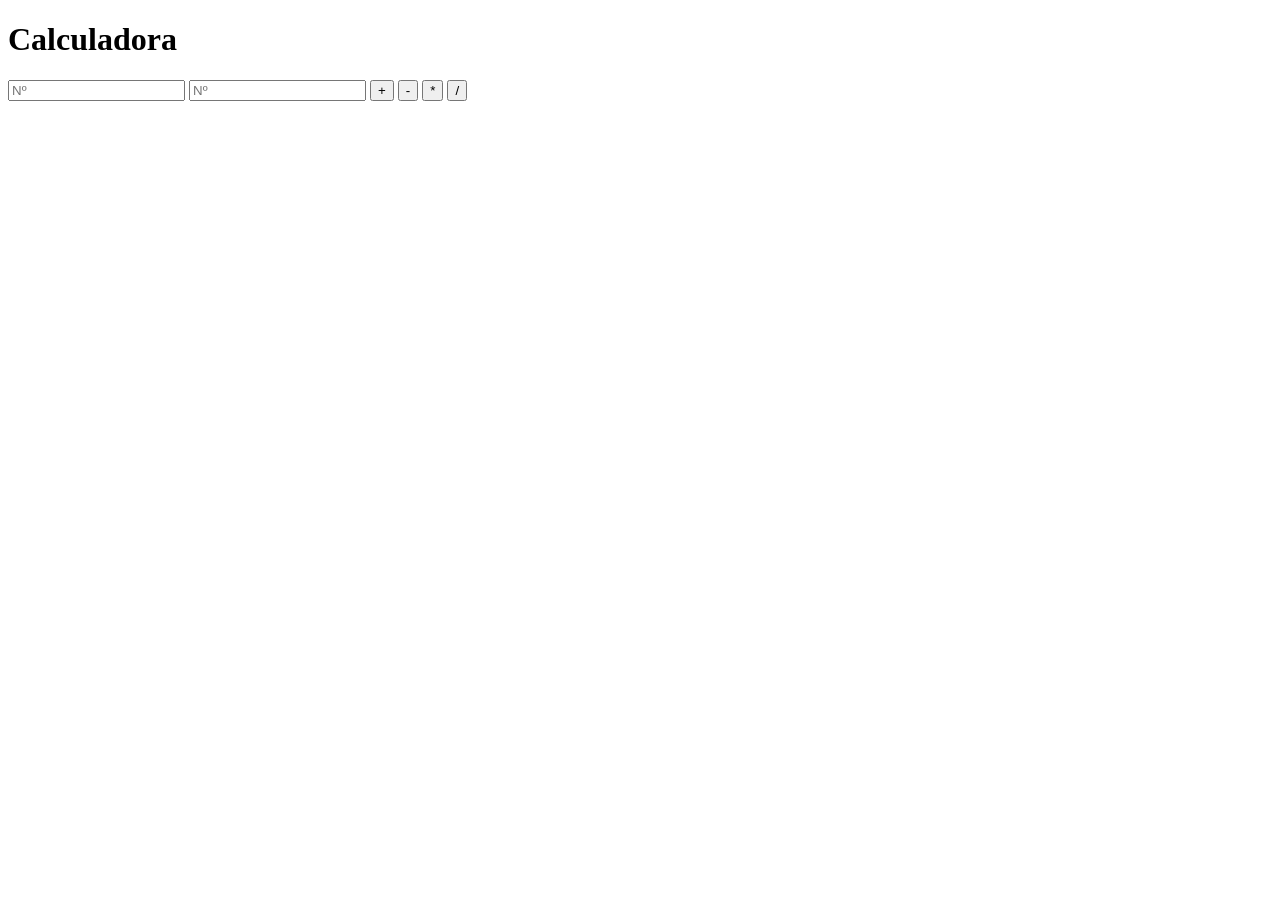
<file: atividads_22-06/ex.01/index.html>
<!DOCTYPE html>
<html lang="en">

<head>
    <meta charset="UTF-8">
    <meta name="viewport" content="width=device-width, initial-scale=1.0">
    <title>Calculadora</title>
</head>

<body>

    <h1>Calculadora</h1>
    <input type="number" id="n1" placeholder=Nº 1>
    <input type="number" id="n2" placeholder=Nº 2>

    <button onclick='calc("+")'>+</button>
    <button onclick='calc("-")'>-</button>
    <button onclick='calc("*")'>*</button>
    <button onclick='calc("/")'>/</button>

    <p id="resultado"></p>

    <script src="script.js"></script>
</body>

</html>
</file>
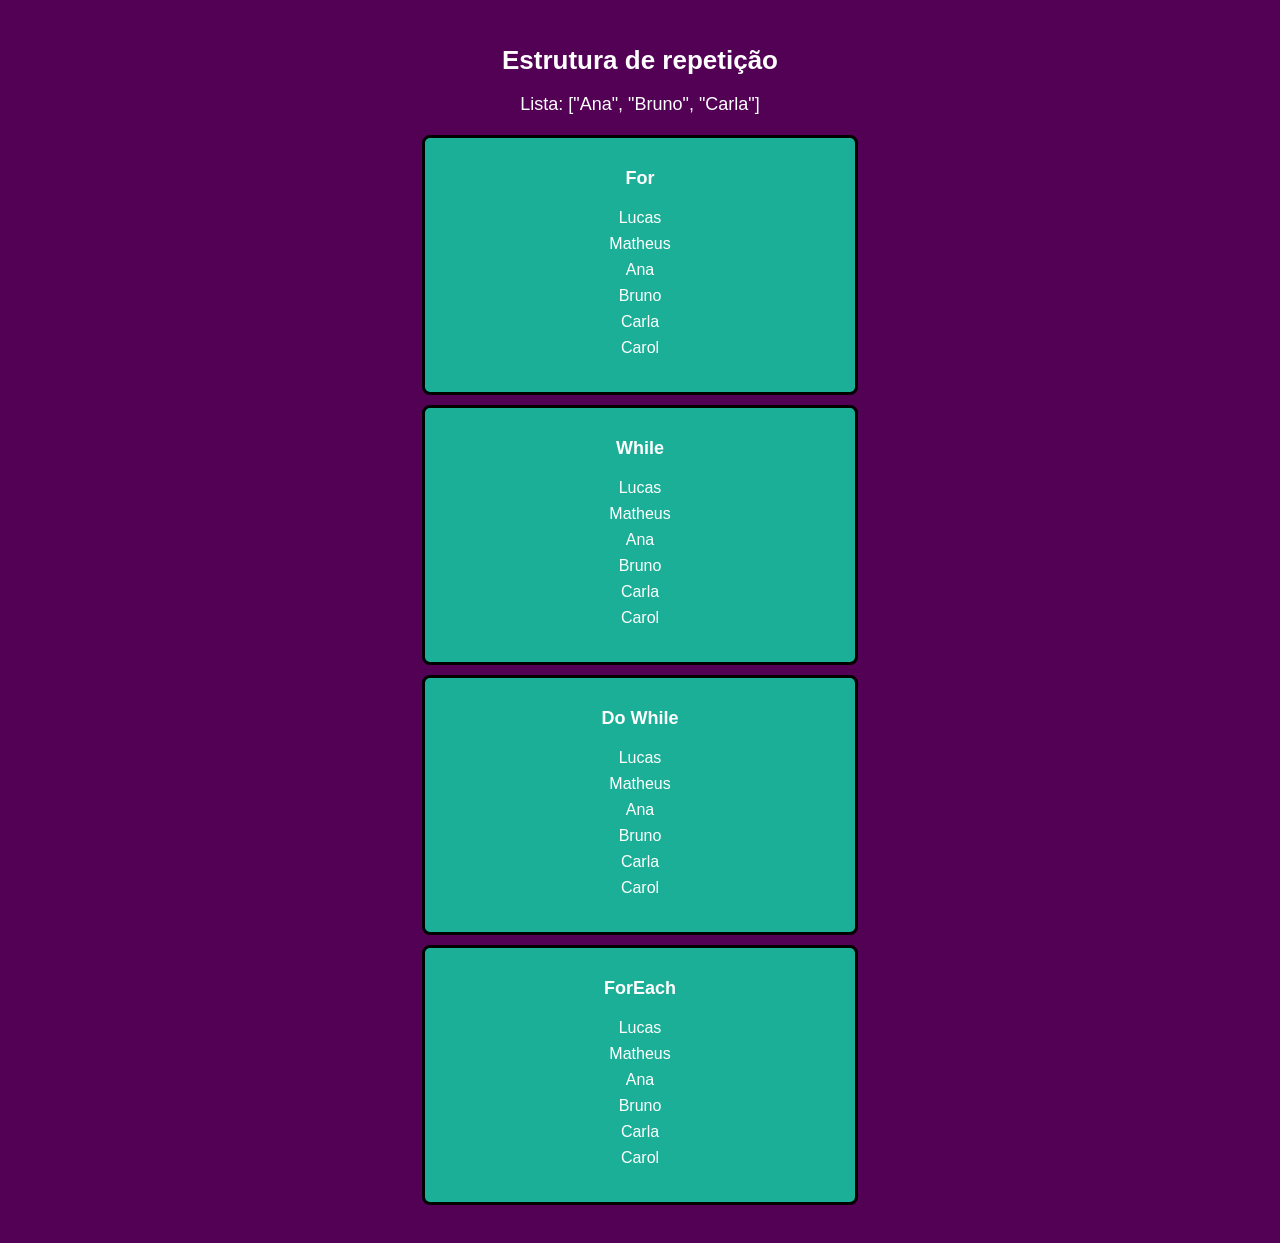
<file: atividads_22-06/ex.02/index.html>
<!DOCTYPE html>
<html lang="en">
<head>
    <meta charset="UTF-8">
    <meta name="viewport" content="width=device-width, initial-scale=1.0">
    <title>Document</title>
    <link rel="stylesheet" href="style.css">
</head>
<body>
    <h1>Estrutura de repetição</h1>

    <p class="lista-original">Lista: ["Ana", "Bruno", "Carla"]</p>

    <div class="caixa">
        <h2>For</h2>
        <ul id="lista1"></ul>
    </div>
    <div class="caixa">
        <h2>While</h2>
        <ul id="lista2"></ul>
    </div>
    <div class="caixa">
        <h2>Do While</h2>
        <ul id="lista3"></ul>
    </div>
    <div class="caixa">
        <h2>ForEach</h2>
        <ul id="lista4"></ul>
    </div>

    <script src="script.js"></script>
</body>
</html>
</file>
<file: atividads_22-06/ex.02/style.css>
body{
    background-color: #520155;
    color: #ffffff;
    font-family: Arial, sans-serif;
    text-align: center;
    padding: 20px;
}

h1{
    font-size: 26px;
}

.lista-original {
    font-size: 18px;
    margin-bottom: 20px;

}

.caixa{
    background-color: rgba(0, 255, 179, 0.685);
    border: 3px solid black;
    border-radius: 8px;
    padding: 15px;
    margin: 10px  auto;
    max-width: 400px;
}

.caixa h2{
    font-size: 18px;
    color: white;
}

ul{
    list-style: none;
    padding: 0;
    font-size: 16px;
}

li {
    padding: 4px;
}
</file>
